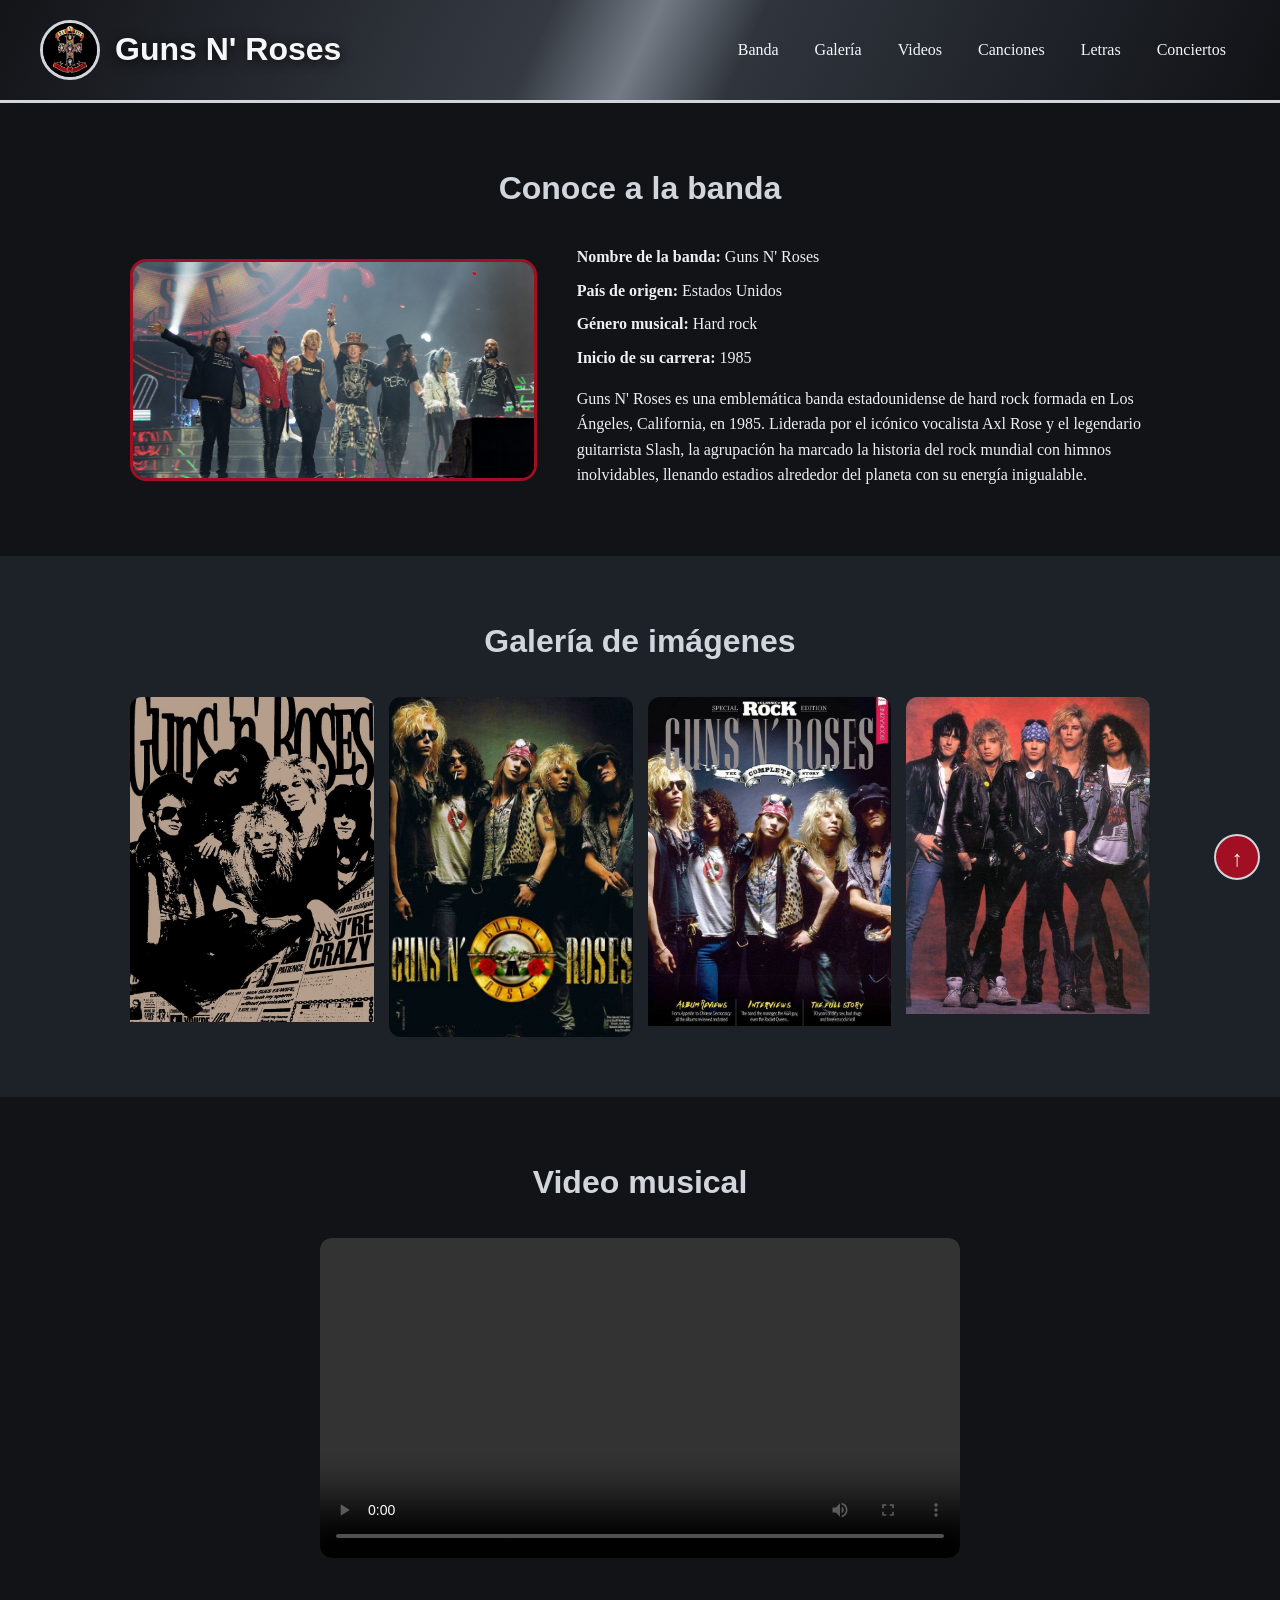
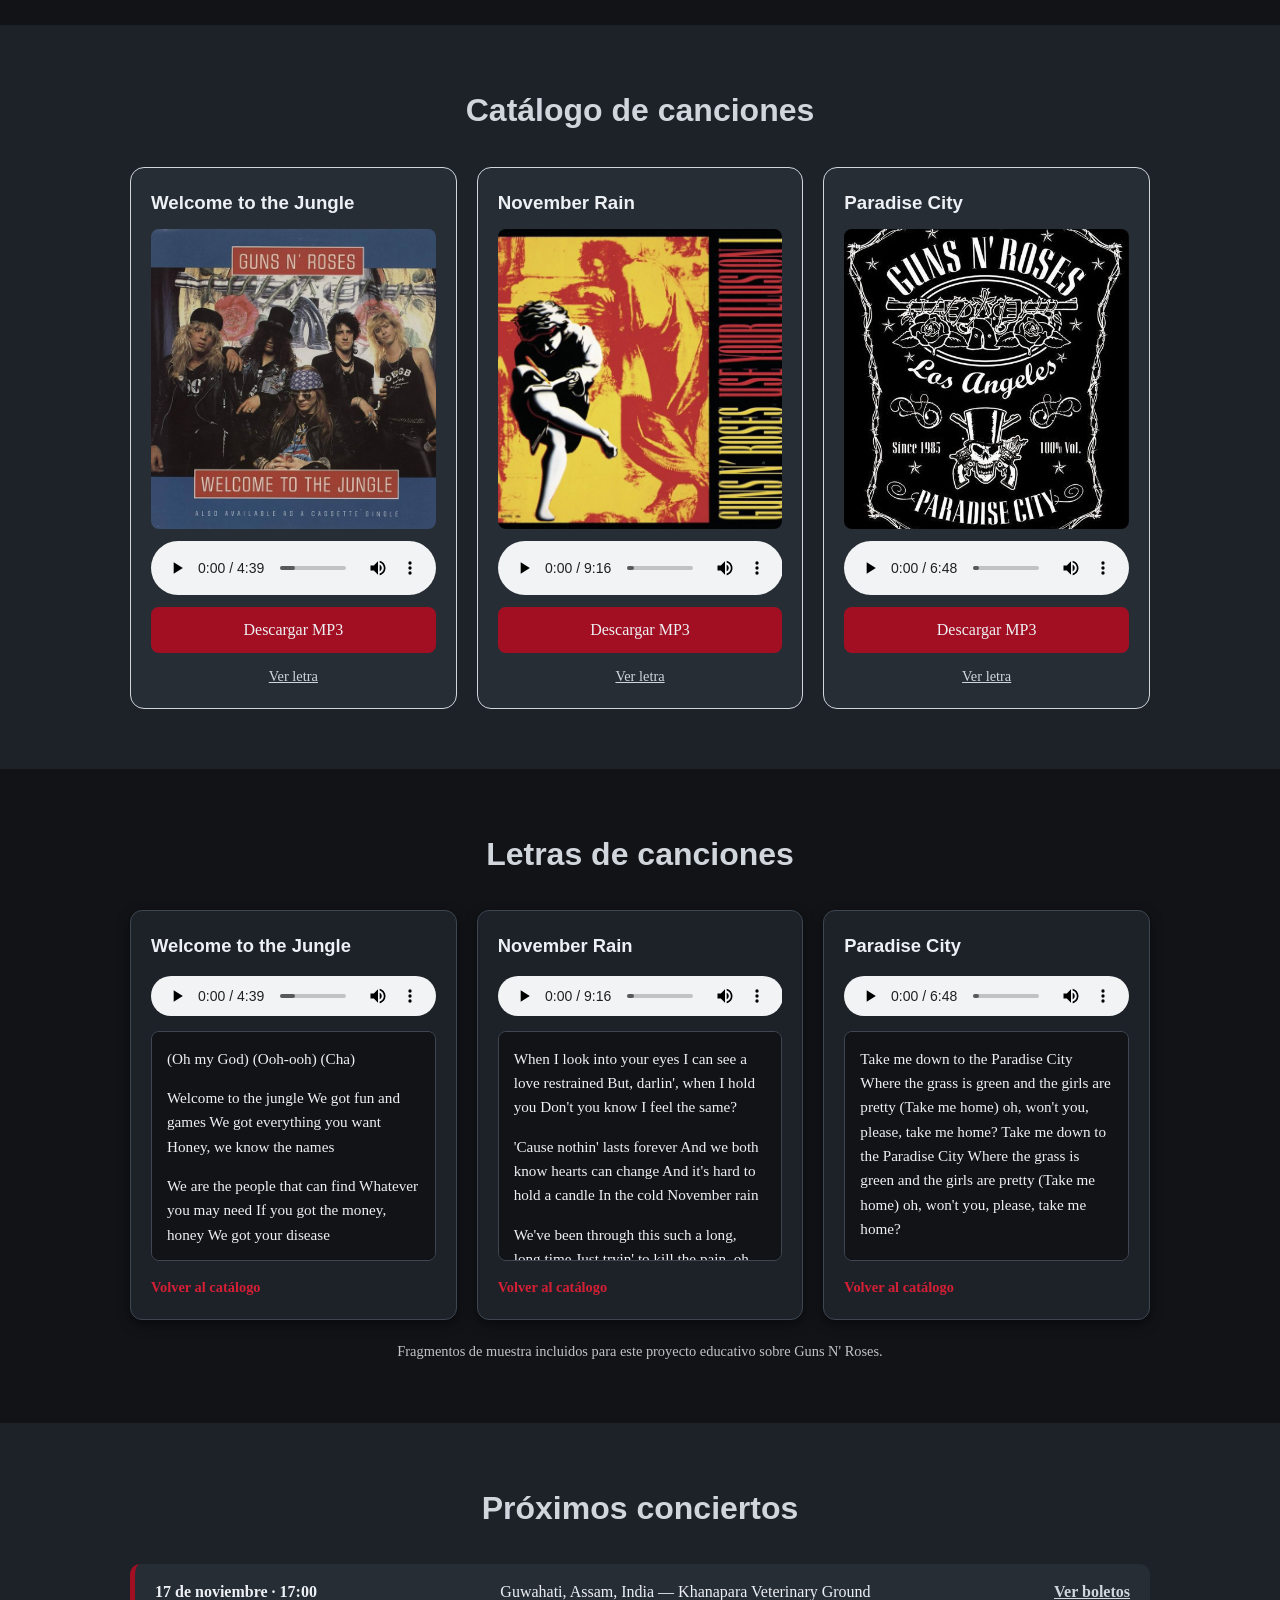
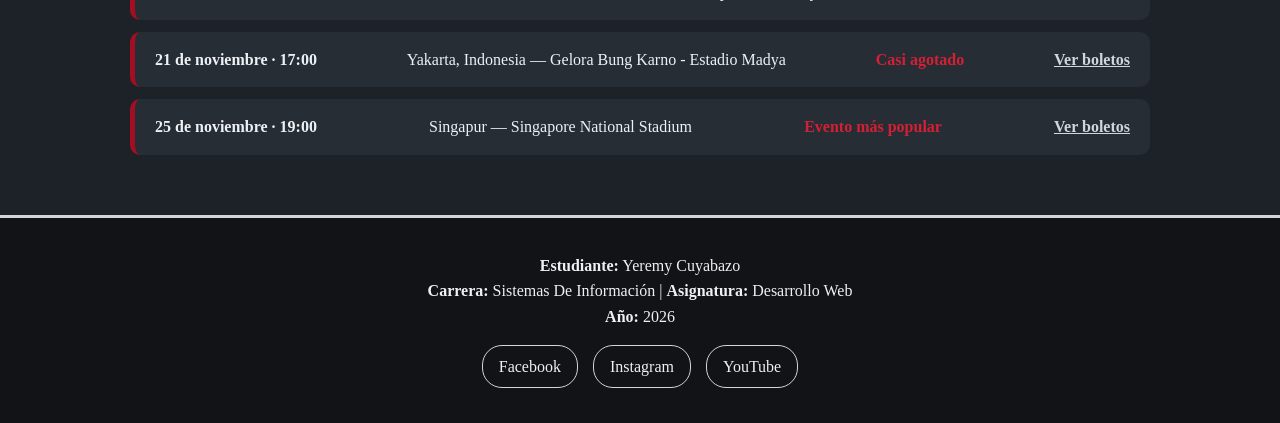
<file: index.html>
<!DOCTYPE html>
<html lang="es">
<head>
  <meta charset="UTF-8">
  <meta name="viewport" content="width=device-width, initial-scale=1.0">
  <title>Guns N' Roses | Sitio oficial de fans</title>
  <link rel="stylesheet" href="estilos.css">
</head>
<body id="inicio">

  <!-- A. ENCABEZADO -->
  <div class="encabezado">
    <div class="encabezado-marca">
      <img class="logo" src="imagenes/images (1).jpg" alt="Logotipo de Guns N' Roses">
      <h1>Guns N' Roses</h1>
    </div>
    <div class="menu">
      <a href="#artista">Banda</a>
      <a href="#galeria">Galería</a>
      <a href="#videos">Videos</a>
      <a href="#catalogo">Canciones</a>
      <a href="#letras">Letras</a>
      <a href="#conciertos">Conciertos</a>
    </div>
  </div>

  <!-- B. PRESENTACIÓN DEL ARTISTA -->
  <div id="artista" class="seccion">
    <h2>Conoce a la banda</h2>
    <div class="presentacion">
      <div class="presentacion-foto">
        <img src="imagenes/GNR_London_Stadium_2017_3_(cropped).jpg" alt="Fotografía de Guns N' Roses">
      </div>
      <div class="presentacion-texto">
        <p><strong>Nombre de la banda:</strong> Guns N' Roses</p>
        <p><strong>País de origen:</strong> Estados Unidos</p>
        <p><strong>Género musical:</strong> Hard rock</p>
        <p><strong>Inicio de su carrera:</strong> 1985</p>
        <p class="biografia">
          Guns N' Roses es una emblemática banda estadounidense de hard rock formada en Los Ángeles, 
          California, en 1985. Liderada por el icónico vocalista Axl Rose y el legendario guitarrista Slash, 
          la agrupación ha marcado la historia del rock mundial con himnos inolvidables, llenando estadios 
          alrededor del planeta con su energía inigualable.
        </p>
      </div>
    </div>
  </div>

  <!-- C. GALERÍA -->
  <div id="galeria" class="seccion seccion-oscura">
    <h2>Galería de imágenes</h2>
    <div class="galeria">
      <div class="galeria-item"><img src="imagenes/60be85b30f1a52886271bc98eb1288be.jpg" alt="Foto 1 de Guns N' Roses"></div>
      <div class="galeria-item"><img src="imagenes/a0b83fdc9f162571f1816b793a9974b4.jpg" alt="Foto 2 de Guns N' Roses"></div>
      <div class="galeria-item"><img src="imagenes/f7b29e0add3be5c802f2d8f033a15727.jpg" alt="Foto 3 de Guns N' Roses"></div>
      <div class="galeria-item"><img src="imagenes/a60f3e4da81dc5036d974f2aa282f759.jpg" alt="Foto 4 de Guns N' Roses"></div>
    </div>
  </div>

  <!-- D. VIDEOS -->
  <div id="videos" class="seccion">
    <h2>Video musical</h2>
    <div class="video-caja">
      <video controls>
        <source src="videos/videoplayback.mp4" type="video/mp4">
        Tu navegador no soporta el elemento video.
      </video>
    </div>
  </div>
  <!-- E. CATÁLOGO DE CANCIONES -->
  <div id="catalogo" class="seccion seccion-oscura">
    <h2>Catálogo de canciones</h2>
    <div class="catalogo">

     <div class="tarjeta img">
        <h3>Welcome to the Jungle</h3>
        <img src="imagenes/4966e9857e12ef256fd077d825a3f1a0.jpg">
        <audio controls src="musica/Guns N' Roses - Welcome To The Jungle.mp3"></audio>
        <a class="boton" href="musica/Guns N' Roses - Welcome To The Jungle.mp3" download>Descargar MP3</a>
        <a class="enlace-letra" href="#letra1">Ver letra</a>
      </div>

      <div class="tarjeta">
        <h3>November Rain</h3>
        <img src="imagenes/785c5812bb45a76f3f416c5d5f548aa8.jpg">
        <audio controls src="musica/Guns N' Roses - November Rain.mp3"></audio>
        <a class="boton" href="musica/Guns N' Roses - November Rain.mp3" download>Descargar MP3</a>
        <a class="enlace-letra" href="#letra2">Ver letra</a>
      </div>

      <div class="tarjeta">
        <h3>Paradise City</h3>
        <img src="imagenes/3730b68dafc2c0a6250db640d65b94c9.jpg">
        <audio controls src="musica/Guns N' Roses - Paradise City (Official Music Video).mp3"></audio>
        <a class="boton" href="musica/Guns N' Roses - Paradise City (Official Music Video).mp3" download>Descargar MP3</a>
        <a class="enlace-letra" href="#letra3">Ver letra</a>
      </div>

    </div>
  </div>

  <!-- F. LETRAS -->
<!-- F. LETRAS -->
  <div id="letras" class="seccion">
    <h2>Letras de canciones</h2>

    <div class="letras-grid">
    <div id="letra1" class="letra">
      <h3>Welcome to the Jungle</h3>
      <audio controls src="musica/Guns N' Roses - Welcome To The Jungle.mp3"></audio>
      <div class="letra-texto">
        <p>
          (Oh my God)
          (Ooh-ooh)
          (Cha)
        </p>

        <p>Welcome to the jungle
        We got fun and games
        We got everything you want
        Honey, we know the names</p>

        <p>We are the people that can find
        Whatever you may need
        If you got the money, honey
        We got your disease</p>

        <p>In the jungle, welcome to the jungle
        Watch it bring you to your knees, knees
        Oh, I wanna watch you bleed</p>

        <p>Welcome to the jungle
        We take it day by day
        If you want it, you're gonna bleed
        But it's the price you pay</p>

        <p>And you're a very sexy girl
        That's very hard to please
        You can taste the bright lights
        But you won't get there for free</p>

        <p>In the jungle, welcome to the jungle
        Feel my, my, my, my serpentine
        I, I wanna hear you scream</p>

        <p>Welcome to the jungle
        It gets worse here everyday
        You learn to live like an animal
        In the jungle, where we play</p>

        <p>If you got a hunger for what you see
        You'll take it eventually
        You can have anything you want
        But you better not take it from me</p>

        <p>In the jungle, welcome to the jungle
        Watch it bring you to your knees, knees
        Oh, I wanna watch you bleed</p>

        <p>And when you're high, you never
        Ever want to come down
        So down, so down, so down, yeah</p>

        <p>You know where you are?
        You're in the jungle, baby
        You're gonna die</p>

        <p>In the jungle, welcome to the jungle
        Watch it bring you to your knees, knees
        In the jungle, welcome to the jungle
        Feel my, my, my serpentine</p>

        <p>In the jungle, welcome to the jungle
        Watch it bring you to your knees, knees
        Down in the jungle, welcome to the jungle
        Watch it bring you to you
        It's gonna bring you down
        </p>
        <!-- Pega aquí el resto de las estrofas de Welcome to the Jungle -->
      </div>
      <a class="volver" href="#catalogo">Volver al catálogo</a>
    </div>

    <div id="letra2" class="letra">
      <h3>November Rain</h3>
      <audio controls src="musica/Guns N' Roses - November Rain.mp3"></audio>
      <div class="letra-texto">
        <p>
          When I look into your eyes
          I can see a love restrained
          But, darlin', when I hold you
          Don't you know I feel the same?
        </p>
        <p>
          'Cause nothin' lasts forever
          And we both know hearts can change
          And it's hard to hold a candle
          In the cold November rain
        </p>
        <p>
          We've been through this such a long, long time
          Just tryin' to kill the pain, oh, yeah
        </p>
        <p>
          But lovers always come and lovers always go
          And no one's really sure who's lettin' go today
          Walking away
        </p>
        <p>
          If we could take the time
          To lay it on the line
          I could rest my head
          Just knowin' that you were mine
          All mine
        </p>
        <p>
          So, if you want to love me
          Then, darlin', don't refrain
          Or I'll just end up walkin'
          In the cold November rain
        </p>
        <p>
          Do you need some time on your own?
          Do you need some time all alone?
          Oh, everybody needs some time on their own
          Oh, don't you know you need some time all alone?
        </p>
        <p>
          I know it's hard to keep an open heart
          When even friends seem out to harm you
          But if you could heal a broken heart
          Wouldn't time be out to charm you?
        </p>
        <p>
          Sometimes I need some time on my own
          Sometimes I need some time all alone
          Oh, everybody needs some time on their own
          Oh, don't you know you need some time all alone?
        </p>
        <p>
          And when your fears subside
          And shadows still remain
          Oh, yeah
        </p>
        <p>
          I know that you can love me
          When there's no one left to blame
          So nevermind the darkness
          We still can find a way
          'Cause nothin' lasts forever
          Even cold November rain
        </p>
        <p>
          Don't ya think that you need somebody?
          Don't ya think that you need someone?
          Everybody needs somebody
          You're not the only one
          You're not the only one
        </p>
        <p>
          Don't ya think that you need somebody?
          Don't ya think that you need someone?
          Everybody needs somebody
          You're not the only one
          You're not the only one
        </p>
        <p>
          Don't ya think that you need somebody?
          Don't ya think that you need someone?
          Everybody needs somebody
          You're not the only one
          You're not the only one
        </p>
        <p>
          Don't ya think that you need somebody?
          Don't ya think that you need someone?
          Everybody needs somebody
          You're not the only one
        </p>
      </div>
      <a class="volver" href="#catalogo">Volver al catálogo</a>
    </div>

    <div id="letra3" class="letra">
      <h3>Paradise City</h3>
      <audio controls src="musica/Guns N' Roses - Paradise City (Official Music Video).mp3"></audio>
      <div class="letra-texto">
        <p>
          Take me down to the Paradise City
          Where the grass is green and the girls are pretty
          (Take me home) oh, won't you, please, take me home?
          Take me down to the Paradise City
          Where the grass is green and the girls are pretty
          (Take me home) oh, won't you, please, take me home?
        </p>
        <p>
          Just an urchin living under the street
          I'm a hard case that's tough to beat
          I'm your charity case, so buy me something to eat
          I'll pay you at another time
          Take it to the end of the line
        </p>
        <p>
          Rags to riches, or so they say
          You gotta keep pushing for the fortune and fame
          You know it's, it's all a gamble when it's just a game
          You treat it like a capital crime
          Everybody's doing their time
        </p>
        <p>
          Take me down to the Paradise City
          Where the grass is green and the girls are pretty
          Oh, won't you, please, take me home, yeah, yeah?
          Take me down to the Paradise City
          Where the grass is green and the girls are pretty
          Take me home
        </p>
        <p>
          Strapped in the chair of the city's gas chamber
          Why I'm here, I can't quite remember
          The surgeon general says it's hazardous to breathe
          I'd have another cigarette, but I can't see
          Tell me who you're gonna believe
        </p>
        <p>
          Take me down to the Paradise City
          Where the grass is green and the girls are pretty
          Take me home, yeah, yeah
          Take me down to the Paradise City
          Where the grass is green and the girls are pretty
          Oh, won't you, please, take me home, yeah?
        </p>
        <p>
          So far away, so far away
          So far away, so far away
        </p>
        <p>
          Captain America's been torn apart
          Now he's a court jester with a broken heart
          He said: Turn me around and take me back to the start
          I must be losing my mind, are you blind?
          I've seen it all a million times
        </p>
        <p>
          Take me down to the Paradise City
          Where the grass is green and the girls are pretty
          Take me home, yeah, yeah
          Take me down to the Paradise City
          Where the grass is green and the girls are pretty
          Oh, won't you, please, take me home?
        </p>
        <p>
          Take me down to the Paradise City
          Where the grass is green and the girls are pretty
          Take me home, yeah, yeah
          Take me down to the Paradise City
          Where the grass is green and the girls are pretty
          Oh, won't you, please, take me home, home?
        </p>
        <p>
          Oh, I wanna go, I wanna know
          Oh, won't you, please, take me home?
          I wanna see how good it can be
          Oh, won't you, please, take me home?
        </p>
        <p>
          Take me down to the Paradise City
          Where the grass is green and the girls are pretty
          (Take me home) oh, won't you please take me home?
          Take me down to the Paradise City
          Where the grass is green and the girls are pretty
          Oh, won't you, please, take me home?
        </p>
        <p>
          Take me down (oh, yeah), spin me 'round
          Oh, won't you, please, take me home?
          I wanna see how good it can be
          Oh, won't you, please, take me home?
        </p>
        <p>
          I wanna see how good it can be
          Oh, oh, take me home
        </p>
        <p>
          Take me down to the Paradise City
          Where the grass is green and the girls are pretty
          Oh, won't you, please, take me home?
          I wanna go, I wanna know
          Oh, won't you, please, take me home?
          Yeah, baby
        </p>
      </div>
      <a class="volver" href="#catalogo">Volver al catálogo</a>
    </div>
    </div>

    <p class="nota">Fragmentos de muestra incluidos para este proyecto educativo sobre Guns N' Roses.</p>
  </div>
  
  <!-- ADICIONAL: PRÓXIMOS CONCIERTOS -->
  <div id="conciertos" class="seccion seccion-oscura">
    <h2>Próximos conciertos</h2>
    <div class="conciertos">
      <div class="concierto">
        <strong>17 de noviembre · 17:00</strong>
        <span>Guwahati, Assam, India — Khanapara Veterinary Ground</span>
        <a href="https://www.viagogo.com/ec/Concert-Tickets/Pop-Rock/Album-Rock/Guns-N-Roses-Tickets/E-161397016?lt=-2.204&amp;lg=-79.882" target="_blank" rel="noopener">Ver boletos</a>
      </div>
      <div class="concierto">
        <strong>21 de noviembre · 17:00</strong>
        <span>Yakarta, Indonesia — Gelora Bung Karno - Estadio Madya</span>
        <span class="concierto-estado">Casi agotado</span>
        <a href="https://www.viagogo.com/ec/Concert-Tickets/Pop-Rock/Album-Rock/Guns-N-Roses-Tickets/E-162196655?lt=-2.204&amp;lg=-79.882" target="_blank" rel="noopener">Ver boletos</a>
      </div>
      <div class="concierto">
        <strong>25 de noviembre · 19:00</strong>
        <span>Singapur — Singapore National Stadium</span>
        <span class="concierto-estado">Evento más popular</span>
        <a href="https://www.viagogo.com/ec/Concert-Tickets/Pop-Rock/Album-Rock/Guns-N-Roses-Tickets/E-160681677?lt=-2.204&amp;lg=-79.882" target="_blank" rel="noopener">Ver boletos</a>
      </div>
    </div>
  </div>

  <!-- G. PIE DE PÁGINA -->
  <div class="pie">
    <p><strong>Estudiante:</strong> Yeremy Cuyabazo</p>
    <p><strong>Carrera:</strong> Sistemas De Información | <strong>Asignatura:</strong> Desarrollo Web</p>
    <p><strong>Año:</strong> 2026</p>
    <div class="redes">
      <a href="https://www.facebook.com/share/1ZkfQXeZ5C/?mibextid=wwXIfr" target="_blank" rel="noopener">Facebook</a>
      <a href="https://www.instagram.com/gunsnroses?vrfl=cTZwODUyemcydTM2" target="_blank" rel="noopener">Instagram</a>
      <a href="https://youtube.com/@gunsnroses?si=E6tFo9hkXOu224qD" target="_blank" rel="noopener">YouTube</a>
    </div>
  </div>

  <a id="subir" href="#inicio" title="Volver al inicio">&uarr;</a>

</body>
</html>
</file>
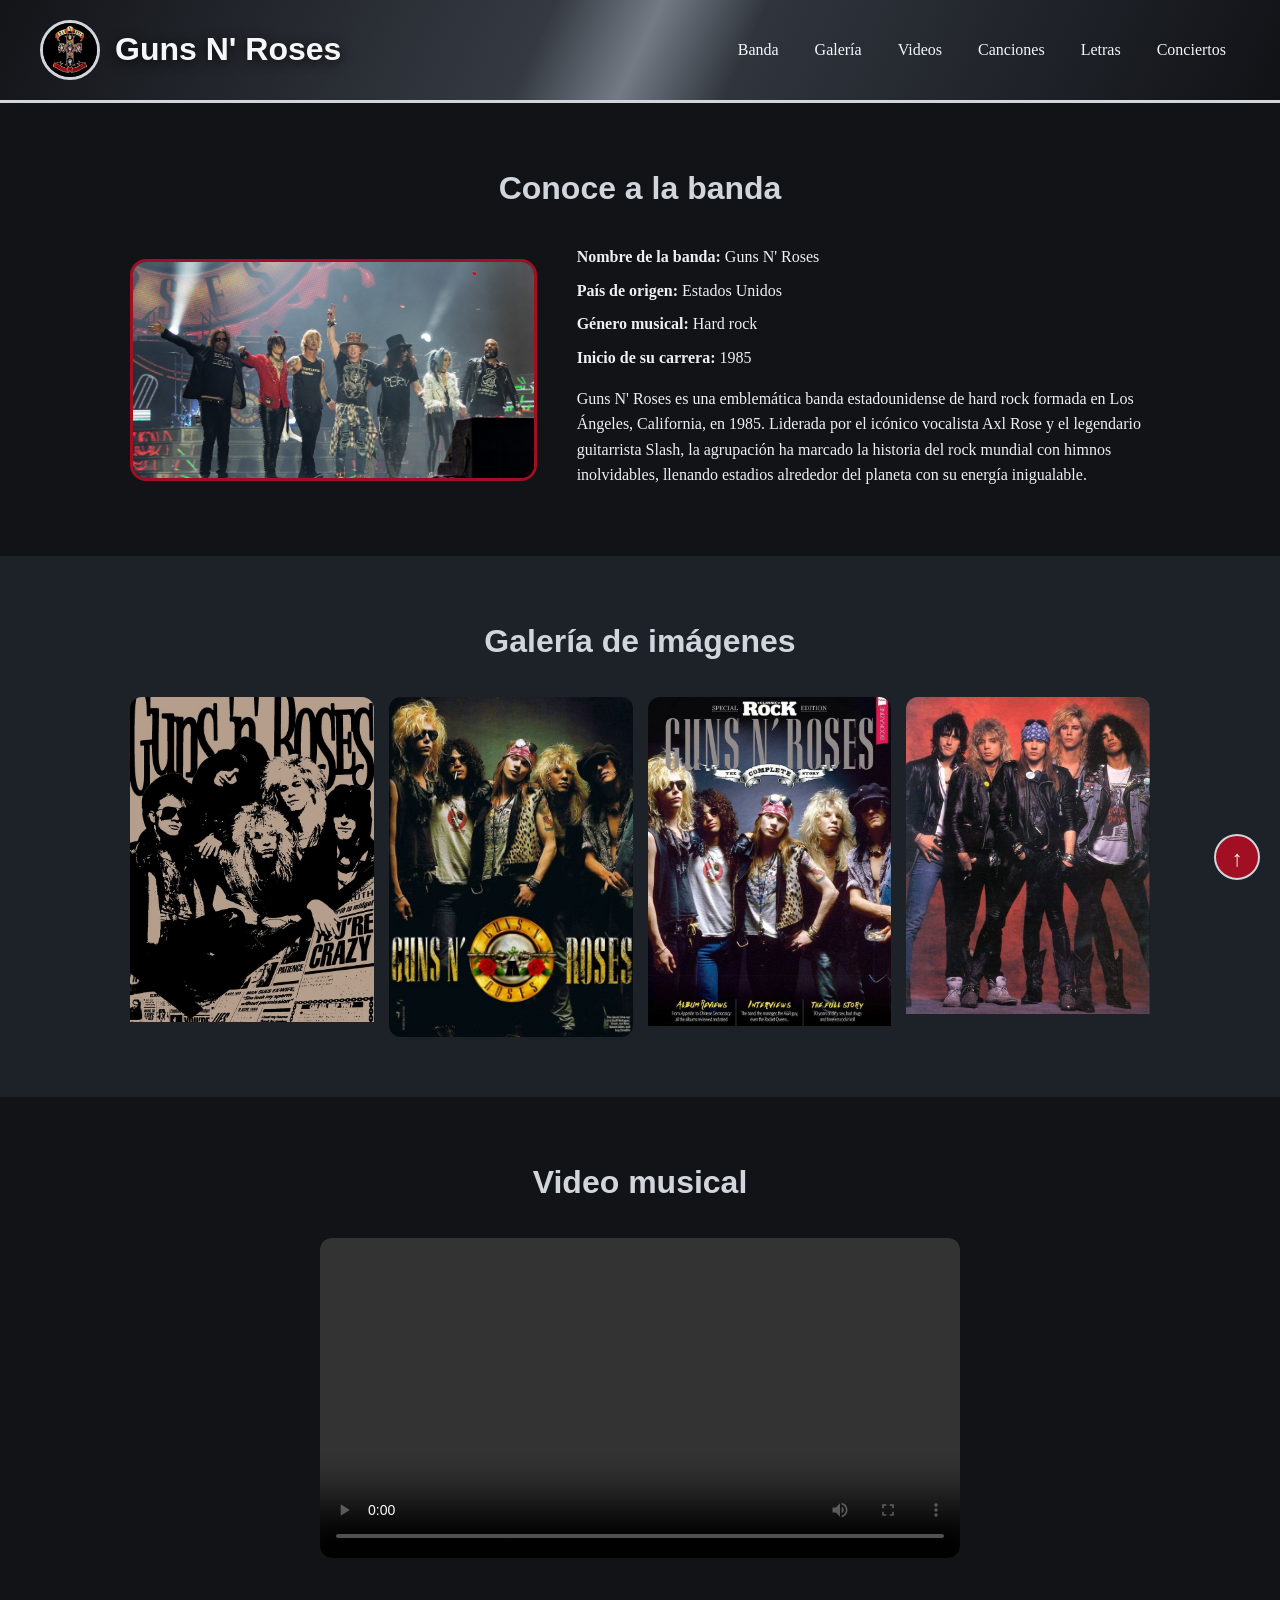
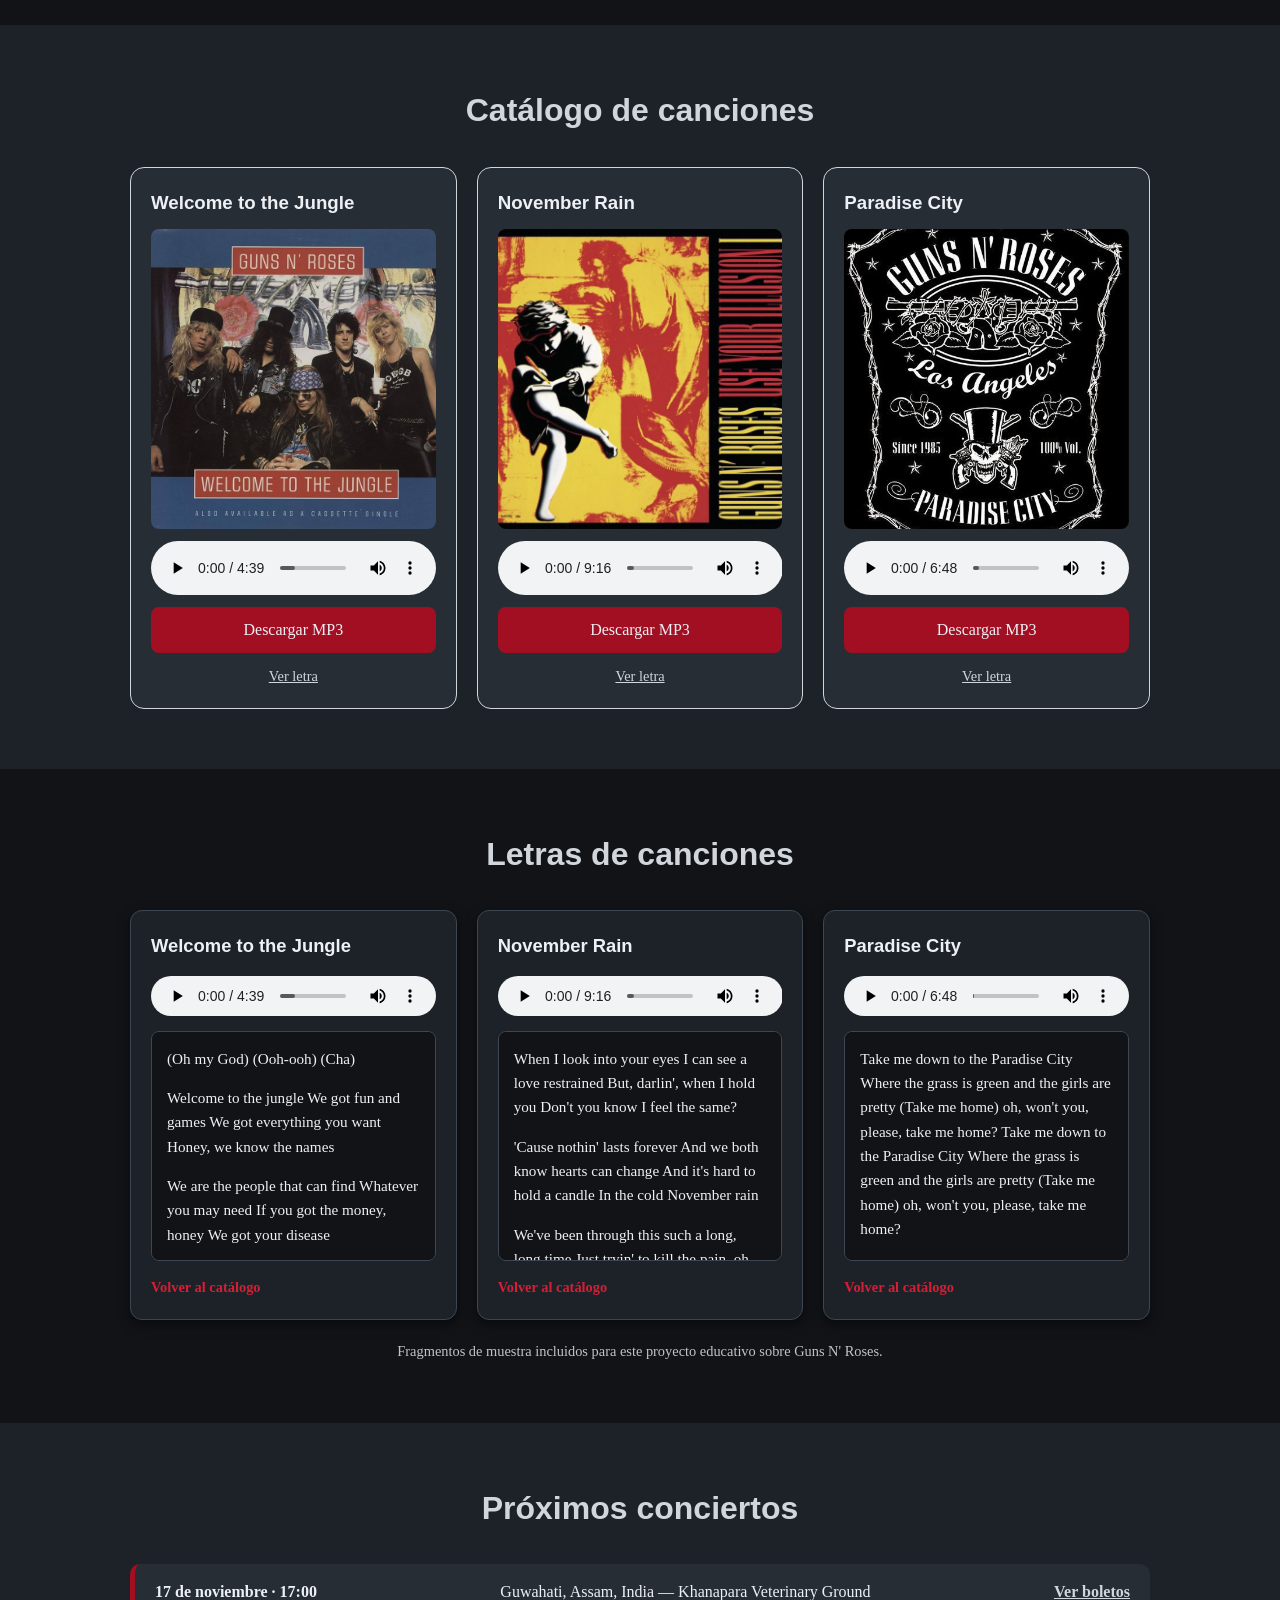
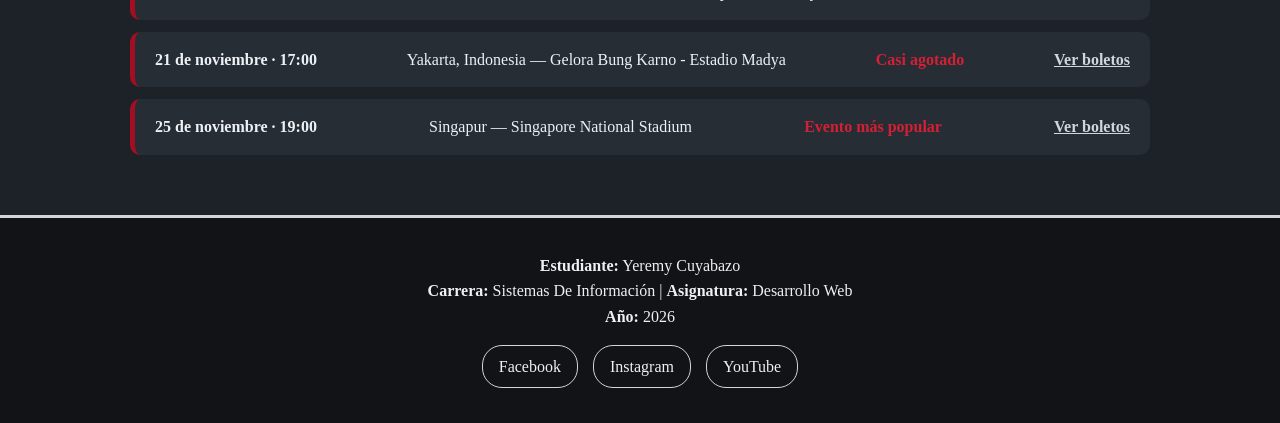
<file: mi-artista-favorito/index.html>
<!DOCTYPE html>
<html lang="es">
<head>
  <meta charset="UTF-8">
  <meta name="viewport" content="width=device-width, initial-scale=1.0">
  <title>Guns N' Roses | Sitio oficial de fans</title>
  <link rel="stylesheet" href="estilos.css">
</head>
<body id="inicio">

  <!-- A. ENCABEZADO -->
  <div class="encabezado">
    <div class="encabezado-marca">
      <img class="logo" src="imagenes/images (1).jpg" alt="Logotipo de Guns N' Roses">
      <h1>Guns N' Roses</h1>
    </div>
    <div class="menu">
      <a href="#artista">Banda</a>
      <a href="#galeria">Galería</a>
      <a href="#videos">Videos</a>
      <a href="#catalogo">Canciones</a>
      <a href="#letras">Letras</a>
      <a href="#conciertos">Conciertos</a>
    </div>
  </div>

  <!-- B. PRESENTACIÓN DEL ARTISTA -->
  <div id="artista" class="seccion">
    <h2>Conoce a la banda</h2>
    <div class="presentacion">
      <div class="presentacion-foto">
        <img src="imagenes/GNR_London_Stadium_2017_3_(cropped).jpg" alt="Fotografía de Guns N' Roses">
      </div>
      <div class="presentacion-texto">
        <p><strong>Nombre de la banda:</strong> Guns N' Roses</p>
        <p><strong>País de origen:</strong> Estados Unidos</p>
        <p><strong>Género musical:</strong> Hard rock</p>
        <p><strong>Inicio de su carrera:</strong> 1985</p>
        <p class="biografia">
          Guns N' Roses es una emblemática banda estadounidense de hard rock formada en Los Ángeles, 
          California, en 1985. Liderada por el icónico vocalista Axl Rose y el legendario guitarrista Slash, 
          la agrupación ha marcado la historia del rock mundial con himnos inolvidables, llenando estadios 
          alrededor del planeta con su energía inigualable.
        </p>
      </div>
    </div>
  </div>

  <!-- C. GALERÍA -->
  <div id="galeria" class="seccion seccion-oscura">
    <h2>Galería de imágenes</h2>
    <div class="galeria">
      <div class="galeria-item"><img src="imagenes/60be85b30f1a52886271bc98eb1288be.jpg" alt="Foto 1 de Guns N' Roses"></div>
      <div class="galeria-item"><img src="imagenes/a0b83fdc9f162571f1816b793a9974b4.jpg" alt="Foto 2 de Guns N' Roses"></div>
      <div class="galeria-item"><img src="imagenes/f7b29e0add3be5c802f2d8f033a15727.jpg" alt="Foto 3 de Guns N' Roses"></div>
      <div class="galeria-item"><img src="imagenes/a60f3e4da81dc5036d974f2aa282f759.jpg" alt="Foto 4 de Guns N' Roses"></div>
    </div>
  </div>

  <!-- D. VIDEOS -->
  <div id="videos" class="seccion">
    <h2>Video musical</h2>
    <div class="video-caja">
      <video controls>
        <source src="videos/videoplayback.mp4" type="video/mp4">
        Tu navegador no soporta el elemento video.
      </video>
    </div>
  </div>
  <!-- E. CATÁLOGO DE CANCIONES -->
  <div id="catalogo" class="seccion seccion-oscura">
    <h2>Catálogo de canciones</h2>
    <div class="catalogo">

     <div class="tarjeta img">
        <h3>Welcome to the Jungle</h3>
        <img src="imagenes/4966e9857e12ef256fd077d825a3f1a0.jpg">
        <audio controls src="musica/Guns N' Roses - Welcome To The Jungle.mp3"></audio>
        <a class="boton" href="musica/Guns N' Roses - Welcome To The Jungle.mp3" download>Descargar MP3</a>
        <a class="enlace-letra" href="#letra1">Ver letra</a>
      </div>

      <div class="tarjeta">
        <h3>November Rain</h3>
        <img src="imagenes/785c5812bb45a76f3f416c5d5f548aa8.jpg">
        <audio controls src="musica/Guns N' Roses - November Rain.mp3"></audio>
        <a class="boton" href="musica/Guns N' Roses - November Rain.mp3" download>Descargar MP3</a>
        <a class="enlace-letra" href="#letra2">Ver letra</a>
      </div>

      <div class="tarjeta">
        <h3>Paradise City</h3>
        <img src="imagenes/3730b68dafc2c0a6250db640d65b94c9.jpg">
        <audio controls src="musica/Guns N' Roses - Paradise City (Official Music Video).mp3"></audio>
        <a class="boton" href="musica/Guns N' Roses - Paradise City (Official Music Video).mp3" download>Descargar MP3</a>
        <a class="enlace-letra" href="#letra3">Ver letra</a>
      </div>

    </div>
  </div>

  <!-- F. LETRAS -->
<!-- F. LETRAS -->
  <div id="letras" class="seccion">
    <h2>Letras de canciones</h2>

    <div class="letras-grid">
    <div id="letra1" class="letra">
      <h3>Welcome to the Jungle</h3>
      <audio controls src="musica/Guns N' Roses - Welcome To The Jungle.mp3"></audio>
      <div class="letra-texto">
        <p>
          (Oh my God)
          (Ooh-ooh)
          (Cha)
        </p>

        <p>Welcome to the jungle
        We got fun and games
        We got everything you want
        Honey, we know the names</p>

        <p>We are the people that can find
        Whatever you may need
        If you got the money, honey
        We got your disease</p>

        <p>In the jungle, welcome to the jungle
        Watch it bring you to your knees, knees
        Oh, I wanna watch you bleed</p>

        <p>Welcome to the jungle
        We take it day by day
        If you want it, you're gonna bleed
        But it's the price you pay</p>

        <p>And you're a very sexy girl
        That's very hard to please
        You can taste the bright lights
        But you won't get there for free</p>

        <p>In the jungle, welcome to the jungle
        Feel my, my, my, my serpentine
        I, I wanna hear you scream</p>

        <p>Welcome to the jungle
        It gets worse here everyday
        You learn to live like an animal
        In the jungle, where we play</p>

        <p>If you got a hunger for what you see
        You'll take it eventually
        You can have anything you want
        But you better not take it from me</p>

        <p>In the jungle, welcome to the jungle
        Watch it bring you to your knees, knees
        Oh, I wanna watch you bleed</p>

        <p>And when you're high, you never
        Ever want to come down
        So down, so down, so down, yeah</p>

        <p>You know where you are?
        You're in the jungle, baby
        You're gonna die</p>

        <p>In the jungle, welcome to the jungle
        Watch it bring you to your knees, knees
        In the jungle, welcome to the jungle
        Feel my, my, my serpentine</p>

        <p>In the jungle, welcome to the jungle
        Watch it bring you to your knees, knees
        Down in the jungle, welcome to the jungle
        Watch it bring you to you
        It's gonna bring you down
        </p>
        <!-- Pega aquí el resto de las estrofas de Welcome to the Jungle -->
      </div>
      <a class="volver" href="#catalogo">Volver al catálogo</a>
    </div>

    <div id="letra2" class="letra">
      <h3>November Rain</h3>
      <audio controls src="musica/Guns N' Roses - November Rain.mp3"></audio>
      <div class="letra-texto">
        <p>
          When I look into your eyes
          I can see a love restrained
          But, darlin', when I hold you
          Don't you know I feel the same?
        </p>
        <p>
          'Cause nothin' lasts forever
          And we both know hearts can change
          And it's hard to hold a candle
          In the cold November rain
        </p>
        <p>
          We've been through this such a long, long time
          Just tryin' to kill the pain, oh, yeah
        </p>
        <p>
          But lovers always come and lovers always go
          And no one's really sure who's lettin' go today
          Walking away
        </p>
        <p>
          If we could take the time
          To lay it on the line
          I could rest my head
          Just knowin' that you were mine
          All mine
        </p>
        <p>
          So, if you want to love me
          Then, darlin', don't refrain
          Or I'll just end up walkin'
          In the cold November rain
        </p>
        <p>
          Do you need some time on your own?
          Do you need some time all alone?
          Oh, everybody needs some time on their own
          Oh, don't you know you need some time all alone?
        </p>
        <p>
          I know it's hard to keep an open heart
          When even friends seem out to harm you
          But if you could heal a broken heart
          Wouldn't time be out to charm you?
        </p>
        <p>
          Sometimes I need some time on my own
          Sometimes I need some time all alone
          Oh, everybody needs some time on their own
          Oh, don't you know you need some time all alone?
        </p>
        <p>
          And when your fears subside
          And shadows still remain
          Oh, yeah
        </p>
        <p>
          I know that you can love me
          When there's no one left to blame
          So nevermind the darkness
          We still can find a way
          'Cause nothin' lasts forever
          Even cold November rain
        </p>
        <p>
          Don't ya think that you need somebody?
          Don't ya think that you need someone?
          Everybody needs somebody
          You're not the only one
          You're not the only one
        </p>
        <p>
          Don't ya think that you need somebody?
          Don't ya think that you need someone?
          Everybody needs somebody
          You're not the only one
          You're not the only one
        </p>
        <p>
          Don't ya think that you need somebody?
          Don't ya think that you need someone?
          Everybody needs somebody
          You're not the only one
          You're not the only one
        </p>
        <p>
          Don't ya think that you need somebody?
          Don't ya think that you need someone?
          Everybody needs somebody
          You're not the only one
        </p>
      </div>
      <a class="volver" href="#catalogo">Volver al catálogo</a>
    </div>

    <div id="letra3" class="letra">
      <h3>Paradise City</h3>
      <audio controls src="musica/Guns N' Roses - Paradise City (Official Music Video).mp3"></audio>
      <div class="letra-texto">
        <p>
          Take me down to the Paradise City
          Where the grass is green and the girls are pretty
          (Take me home) oh, won't you, please, take me home?
          Take me down to the Paradise City
          Where the grass is green and the girls are pretty
          (Take me home) oh, won't you, please, take me home?
        </p>
        <p>
          Just an urchin living under the street
          I'm a hard case that's tough to beat
          I'm your charity case, so buy me something to eat
          I'll pay you at another time
          Take it to the end of the line
        </p>
        <p>
          Rags to riches, or so they say
          You gotta keep pushing for the fortune and fame
          You know it's, it's all a gamble when it's just a game
          You treat it like a capital crime
          Everybody's doing their time
        </p>
        <p>
          Take me down to the Paradise City
          Where the grass is green and the girls are pretty
          Oh, won't you, please, take me home, yeah, yeah?
          Take me down to the Paradise City
          Where the grass is green and the girls are pretty
          Take me home
        </p>
        <p>
          Strapped in the chair of the city's gas chamber
          Why I'm here, I can't quite remember
          The surgeon general says it's hazardous to breathe
          I'd have another cigarette, but I can't see
          Tell me who you're gonna believe
        </p>
        <p>
          Take me down to the Paradise City
          Where the grass is green and the girls are pretty
          Take me home, yeah, yeah
          Take me down to the Paradise City
          Where the grass is green and the girls are pretty
          Oh, won't you, please, take me home, yeah?
        </p>
        <p>
          So far away, so far away
          So far away, so far away
        </p>
        <p>
          Captain America's been torn apart
          Now he's a court jester with a broken heart
          He said: Turn me around and take me back to the start
          I must be losing my mind, are you blind?
          I've seen it all a million times
        </p>
        <p>
          Take me down to the Paradise City
          Where the grass is green and the girls are pretty
          Take me home, yeah, yeah
          Take me down to the Paradise City
          Where the grass is green and the girls are pretty
          Oh, won't you, please, take me home?
        </p>
        <p>
          Take me down to the Paradise City
          Where the grass is green and the girls are pretty
          Take me home, yeah, yeah
          Take me down to the Paradise City
          Where the grass is green and the girls are pretty
          Oh, won't you, please, take me home, home?
        </p>
        <p>
          Oh, I wanna go, I wanna know
          Oh, won't you, please, take me home?
          I wanna see how good it can be
          Oh, won't you, please, take me home?
        </p>
        <p>
          Take me down to the Paradise City
          Where the grass is green and the girls are pretty
          (Take me home) oh, won't you please take me home?
          Take me down to the Paradise City
          Where the grass is green and the girls are pretty
          Oh, won't you, please, take me home?
        </p>
        <p>
          Take me down (oh, yeah), spin me 'round
          Oh, won't you, please, take me home?
          I wanna see how good it can be
          Oh, won't you, please, take me home?
        </p>
        <p>
          I wanna see how good it can be
          Oh, oh, take me home
        </p>
        <p>
          Take me down to the Paradise City
          Where the grass is green and the girls are pretty
          Oh, won't you, please, take me home?
          I wanna go, I wanna know
          Oh, won't you, please, take me home?
          Yeah, baby
        </p>
      </div>
      <a class="volver" href="#catalogo">Volver al catálogo</a>
    </div>
    </div>

    <p class="nota">Fragmentos de muestra incluidos para este proyecto educativo sobre Guns N' Roses.</p>
  </div>
  
  <!-- ADICIONAL: PRÓXIMOS CONCIERTOS -->
  <div id="conciertos" class="seccion seccion-oscura">
    <h2>Próximos conciertos</h2>
    <div class="conciertos">
      <div class="concierto">
        <strong>17 de noviembre · 17:00</strong>
        <span>Guwahati, Assam, India — Khanapara Veterinary Ground</span>
        <a href="https://www.viagogo.com/ec/Concert-Tickets/Pop-Rock/Album-Rock/Guns-N-Roses-Tickets/E-161397016?lt=-2.204&amp;lg=-79.882" target="_blank" rel="noopener">Ver boletos</a>
      </div>
      <div class="concierto">
        <strong>21 de noviembre · 17:00</strong>
        <span>Yakarta, Indonesia — Gelora Bung Karno - Estadio Madya</span>
        <span class="concierto-estado">Casi agotado</span>
        <a href="https://www.viagogo.com/ec/Concert-Tickets/Pop-Rock/Album-Rock/Guns-N-Roses-Tickets/E-162196655?lt=-2.204&amp;lg=-79.882" target="_blank" rel="noopener">Ver boletos</a>
      </div>
      <div class="concierto">
        <strong>25 de noviembre · 19:00</strong>
        <span>Singapur — Singapore National Stadium</span>
        <span class="concierto-estado">Evento más popular</span>
        <a href="https://www.viagogo.com/ec/Concert-Tickets/Pop-Rock/Album-Rock/Guns-N-Roses-Tickets/E-160681677?lt=-2.204&amp;lg=-79.882" target="_blank" rel="noopener">Ver boletos</a>
      </div>
    </div>
  </div>

  <!-- G. PIE DE PÁGINA -->
  <div class="pie">
    <p><strong>Estudiante:</strong> Yeremy Cuyabazo</p>
    <p><strong>Carrera:</strong> Sistemas De Información | <strong>Asignatura:</strong> Desarrollo Web</p>
    <p><strong>Año:</strong> 2026</p>
    <div class="redes">
      <a href="facebook.com/gunsnroses" target="_blank" rel="noopener">Facebook</a>
      <a href="instagram.com/gunsnroses" target="_blank" rel="noopener">Instagram</a>
      <a href="www.youtube.com/@gunsnroses" target="_blank" rel="noopener">YouTube</a>
    </div>
  </div>

  <a id="subir" href="#inicio" title="Volver al inicio">&uarr;</a>

</body>
</html>
</file>
<file: estilos.css>
/* ===== Base ===== */
:root {
  --color-fondo: #111317;
  --color-superficie: #1d2229;
  --color-tarjeta: #272d35;
  --color-borde: #3d4651;
  --color-rojo: #a30f22;
  --color-rojo-brillante: #d51f35;
  --color-hueso: #edf0f4;
  --color-metal: #d1d5dc;
}
* { box-sizing: border-box; margin: 0; padding: 0; }
html { scroll-behavior: smooth; }
body {
  font-family: Georgia, "Times New Roman", serif;
  background: var(--color-fondo);
  color: var(--color-hueso);
  line-height: 1.6;
}
a { color: inherit; }
h1, h2, h3 { font-family: "Trebuchet MS", Arial, sans-serif; }

/* ===== A. Encabezado ===== */
.encabezado {
  background: linear-gradient(115deg, #121418 0%, #353a42 42%, #747b85 50%, #30353d 58%, #101216 100%);
  border-bottom: 3px solid var(--color-metal);
  color: #f5f6f8;
  padding: 20px 40px;
  display: flex;
  align-items: center;
  justify-content: space-between;
  flex-wrap: wrap;
  gap: 15px;
  position: sticky;
  top: 0;
  z-index: 10;
}
.encabezado-marca { display: flex; align-items: center; gap: 15px; }
.logo { width: 60px; height: 60px; border-radius: 50%; border: 3px solid var(--color-metal); }
.encabezado h1 { font-size: 2rem; text-shadow: 0 2px 12px rgba(0, 0, 0, 0.8); }
.menu { display: flex; flex-wrap: wrap; gap: 8px; }
.menu a {
  text-decoration: none;
  padding: 8px 14px;
  border-radius: 20px;
  transition: background 0.3s;
}
.menu a:hover { background: var(--color-metal); color: var(--color-fondo); }

/* ===== Secciones ===== */
.seccion { padding: 60px 40px; max-width: 1100px; margin: 0 auto; }
.seccion-oscura {
  background: var(--color-superficie);
  color: var(--color-hueso);
  max-width: none;
}
.seccion-oscura > * { max-width: 1020px; margin-left: auto; margin-right: auto; }
.seccion h2 {
  font-size: 2rem;
  margin-bottom: 30px;
  text-align: center;
  color: var(--color-metal);
}
.nota { text-align: center; font-size: 0.9rem; margin-top: 20px; opacity: 0.8; }

/* ===== B. Presentación ===== */
.presentacion { display: flex; gap: 40px; align-items: center; flex-wrap: wrap; }
.presentacion-foto { flex: 1 1 280px; }
.presentacion-foto img { width: 100%; border-radius: 16px; display: block; border: 3px solid var(--color-rojo); }
.presentacion-texto { flex: 2 1 320px; }
.presentacion-texto p { margin-bottom: 8px; }
.biografia { margin-top: 15px; }

/* ===== C. Galería ===== */
.galeria {
  display: grid;
  grid-template-columns: repeat(auto-fit, minmax(220px, 1fr));
  gap: 15px;
}
.galeria-item { overflow: hidden; border-radius: 12px; }
.galeria-item img {
  width: 100%;
  display: block;
  transition: transform 0.4s, filter 0.4s;
}
.galeria-item:hover img { transform: scale(1.15) rotate(2deg); filter: brightness(1.2) saturate(1.3); }

/* ===== D. Video ===== */
.video-caja { max-width: 640px; margin: 0 auto; }
.video-caja video { width: 100%; border-radius: 12px; background: var(--color-fondo); }

/* ===== E. Catálogo ===== */
.catalogo {
  display: grid;
  grid-template-columns: repeat(auto-fit, minmax(260px, 1fr));
  gap: 20px;
}

/* ===== Ajuste para las imágenes del catálogo ===== */
.tarjeta img {
  width: 100%;
  height: 300px;
  object-fit: cover;
  border-radius: 8px;
}
.tarjeta {
  background: var(--color-tarjeta);
  border: 1px solid var(--color-metal);
  padding: 20px;
  border-radius: 14px;
  display: flex;
  flex-direction: column;
  gap: 12px;
  transition: transform 0.3s;
}
.tarjeta:hover { transform: translateY(-6px); }
.tarjeta audio { width: 100%; }
.boton {
  background: var(--color-rojo);
  color: var(--color-hueso);
  text-decoration: none;
  text-align: center;
  padding: 10px;
  border-radius: 8px;
  transition: background 0.3s;
}
.boton:hover { background: var(--color-rojo-brillante); }
.enlace-letra { text-align: center; font-size: 0.9rem; color: var(--color-metal); }

/* ===== F. Letras ===== */
.letras-grid {
  display: grid;
  grid-template-columns: repeat(auto-fit, minmax(min(290px, 100%), 1fr));
  gap: 20px;
}
.letra {
  background: var(--color-superficie);
  color: var(--color-hueso);
  border: 1px solid var(--color-borde);
  border-radius: 12px;
  padding: 20px;
  display: flex;
  flex-direction: column;
  gap: 15px;
  box-shadow: 0 4px 12px rgba(0, 0, 0, 0.5);
}
.letra h3 { font-size: 1.15rem; }
.letra audio { width: 100%; height: 40px; }
.letra-texto {
  background: var(--color-fondo);
  border: 1px solid var(--color-borde);
  border-radius: 8px;
  padding: 15px;
  font-size: 0.95rem;
  line-height: 1.6;
  height: 230px;
  overflow-y: auto;
}
.letra-texto p { margin-bottom: 15px; }
.volver {
  display: inline-block;
  color: var(--color-rojo-brillante);
  text-decoration: none;
  font-size: 0.9rem;
  font-weight: bold;
  margin-top: auto;
}
.volver:hover { text-decoration: underline; }

/* ===== Conciertos ===== */
.conciertos { display: flex; flex-direction: column; gap: 12px; }
.concierto {
  background: var(--color-tarjeta);
  border-left: 5px solid var(--color-rojo);
  padding: 15px 20px;
  border-radius: 10px;
  display: flex;
  justify-content: space-between;
  flex-wrap: wrap;
  gap: 8px;
}
.concierto a { color: var(--color-metal); font-weight: bold; }
.concierto-estado { color: var(--color-rojo-brillante); font-weight: bold; }

/* ===== G. Pie ===== */
.pie {
  background: var(--color-fondo);
  border-top: 3px solid var(--color-metal);
  color: var(--color-hueso);
  text-align: center;
  padding: 35px 20px;
}
.redes { margin-top: 15px; display: flex; justify-content: center; gap: 15px; flex-wrap: wrap; }
.redes a {
  padding: 8px 16px;
  border: 1px solid var(--color-metal);
  border-radius: 20px;
  text-decoration: none;
  transition: background 0.3s;
}
.redes a:hover { background: var(--color-rojo); }

/* ===== Botón subir ===== */
#subir {
  position: fixed;
  right: 20px;
  bottom: 20px;
  z-index: 20;
  width: 46px;
  height: 46px;
  line-height: 46px;
  text-align: center;
  background: var(--color-rojo);
  color: var(--color-hueso);
  border: 2px solid var(--color-metal);
  border-radius: 50%;
  text-decoration: none;
  font-size: 1.4rem;
}

/* ===== Responsive ===== */
@media (max-width: 700px) {
  .encabezado { padding: 15px 20px; justify-content: center; text-align: center; }
  .encabezado h1 { font-size: 1.5rem; }
  .seccion { padding: 40px 20px; }
  .menu { justify-content: center; }
}
</file>
<file: mi-artista-favorito/estilos.css>
/* ===== Base ===== */
:root {
  --color-fondo: #111317;
  --color-superficie: #1d2229;
  --color-tarjeta: #272d35;
  --color-borde: #3d4651;
  --color-rojo: #a30f22;
  --color-rojo-brillante: #d51f35;
  --color-hueso: #edf0f4;
  --color-metal: #d1d5dc;
}
* { box-sizing: border-box; margin: 0; padding: 0; }
html { scroll-behavior: smooth; }
body {
  font-family: Georgia, "Times New Roman", serif;
  background: var(--color-fondo);
  color: var(--color-hueso);
  line-height: 1.6;
}
a { color: inherit; }
h1, h2, h3 { font-family: "Trebuchet MS", Arial, sans-serif; }

/* ===== A. Encabezado ===== */
.encabezado {
  background: linear-gradient(115deg, #121418 0%, #353a42 42%, #747b85 50%, #30353d 58%, #101216 100%);
  border-bottom: 3px solid var(--color-metal);
  color: #f5f6f8;
  padding: 20px 40px;
  display: flex;
  align-items: center;
  justify-content: space-between;
  flex-wrap: wrap;
  gap: 15px;
  position: sticky;
  top: 0;
  z-index: 10;
}
.encabezado-marca { display: flex; align-items: center; gap: 15px; }
.logo { width: 60px; height: 60px; border-radius: 50%; border: 3px solid var(--color-metal); }
.encabezado h1 { font-size: 2rem; text-shadow: 0 2px 12px rgba(0, 0, 0, 0.8); }
.menu { display: flex; flex-wrap: wrap; gap: 8px; }
.menu a {
  text-decoration: none;
  padding: 8px 14px;
  border-radius: 20px;
  transition: background 0.3s;
}
.menu a:hover { background: var(--color-metal); color: var(--color-fondo); }

/* ===== Secciones ===== */
.seccion { padding: 60px 40px; max-width: 1100px; margin: 0 auto; }
.seccion-oscura {
  background: var(--color-superficie);
  color: var(--color-hueso);
  max-width: none;
}
.seccion-oscura > * { max-width: 1020px; margin-left: auto; margin-right: auto; }
.seccion h2 {
  font-size: 2rem;
  margin-bottom: 30px;
  text-align: center;
  color: var(--color-metal);
}
.nota { text-align: center; font-size: 0.9rem; margin-top: 20px; opacity: 0.8; }

/* ===== B. Presentación ===== */
.presentacion { display: flex; gap: 40px; align-items: center; flex-wrap: wrap; }
.presentacion-foto { flex: 1 1 280px; }
.presentacion-foto img { width: 100%; border-radius: 16px; display: block; border: 3px solid var(--color-rojo); }
.presentacion-texto { flex: 2 1 320px; }
.presentacion-texto p { margin-bottom: 8px; }
.biografia { margin-top: 15px; }

/* ===== C. Galería ===== */
.galeria {
  display: grid;
  grid-template-columns: repeat(auto-fit, minmax(220px, 1fr));
  gap: 15px;
}
.galeria-item { overflow: hidden; border-radius: 12px; }
.galeria-item img {
  width: 100%;
  display: block;
  transition: transform 0.4s, filter 0.4s;
}
.galeria-item:hover img { transform: scale(1.15) rotate(2deg); filter: brightness(1.2) saturate(1.3); }

/* ===== D. Video ===== */
.video-caja { max-width: 640px; margin: 0 auto; }
.video-caja video { width: 100%; border-radius: 12px; background: var(--color-fondo); }

/* ===== E. Catálogo ===== */
.catalogo {
  display: grid;
  grid-template-columns: repeat(auto-fit, minmax(260px, 1fr));
  gap: 20px;
}

/* ===== Ajuste para las imágenes del catálogo ===== */
.tarjeta img {
  width: 100%;
  height: 300px;
  object-fit: cover;
  border-radius: 8px;
}
.tarjeta {
  background: var(--color-tarjeta);
  border: 1px solid var(--color-metal);
  padding: 20px;
  border-radius: 14px;
  display: flex;
  flex-direction: column;
  gap: 12px;
  transition: transform 0.3s;
}
.tarjeta:hover { transform: translateY(-6px); }
.tarjeta audio { width: 100%; }
.boton {
  background: var(--color-rojo);
  color: var(--color-hueso);
  text-decoration: none;
  text-align: center;
  padding: 10px;
  border-radius: 8px;
  transition: background 0.3s;
}
.boton:hover { background: var(--color-rojo-brillante); }
.enlace-letra { text-align: center; font-size: 0.9rem; color: var(--color-metal); }

/* ===== F. Letras ===== */
.letras-grid {
  display: grid;
  grid-template-columns: repeat(auto-fit, minmax(min(290px, 100%), 1fr));
  gap: 20px;
}
.letra {
  background: var(--color-superficie);
  color: var(--color-hueso);
  border: 1px solid var(--color-borde);
  border-radius: 12px;
  padding: 20px;
  display: flex;
  flex-direction: column;
  gap: 15px;
  box-shadow: 0 4px 12px rgba(0, 0, 0, 0.5);
}
.letra h3 { font-size: 1.15rem; }
.letra audio { width: 100%; height: 40px; }
.letra-texto {
  background: var(--color-fondo);
  border: 1px solid var(--color-borde);
  border-radius: 8px;
  padding: 15px;
  font-size: 0.95rem;
  line-height: 1.6;
  height: 230px;
  overflow-y: auto;
}
.letra-texto p { margin-bottom: 15px; }
.volver {
  display: inline-block;
  color: var(--color-rojo-brillante);
  text-decoration: none;
  font-size: 0.9rem;
  font-weight: bold;
  margin-top: auto;
}
.volver:hover { text-decoration: underline; }

/* ===== Conciertos ===== */
.conciertos { display: flex; flex-direction: column; gap: 12px; }
.concierto {
  background: var(--color-tarjeta);
  border-left: 5px solid var(--color-rojo);
  padding: 15px 20px;
  border-radius: 10px;
  display: flex;
  justify-content: space-between;
  flex-wrap: wrap;
  gap: 8px;
}
.concierto a { color: var(--color-metal); font-weight: bold; }
.concierto-estado { color: var(--color-rojo-brillante); font-weight: bold; }

/* ===== G. Pie ===== */
.pie {
  background: var(--color-fondo);
  border-top: 3px solid var(--color-metal);
  color: var(--color-hueso);
  text-align: center;
  padding: 35px 20px;
}
.redes { margin-top: 15px; display: flex; justify-content: center; gap: 15px; flex-wrap: wrap; }
.redes a {
  padding: 8px 16px;
  border: 1px solid var(--color-metal);
  border-radius: 20px;
  text-decoration: none;
  transition: background 0.3s;
}
.redes a:hover { background: var(--color-rojo); }

/* ===== Botón subir ===== */
#subir {
  position: fixed;
  right: 20px;
  bottom: 20px;
  z-index: 20;
  width: 46px;
  height: 46px;
  line-height: 46px;
  text-align: center;
  background: var(--color-rojo);
  color: var(--color-hueso);
  border: 2px solid var(--color-metal);
  border-radius: 50%;
  text-decoration: none;
  font-size: 1.4rem;
}

/* ===== Responsive ===== */
@media (max-width: 700px) {
  .encabezado { padding: 15px 20px; justify-content: center; text-align: center; }
  .encabezado h1 { font-size: 1.5rem; }
  .seccion { padding: 40px 20px; }
  .menu { justify-content: center; }
}
</file>
